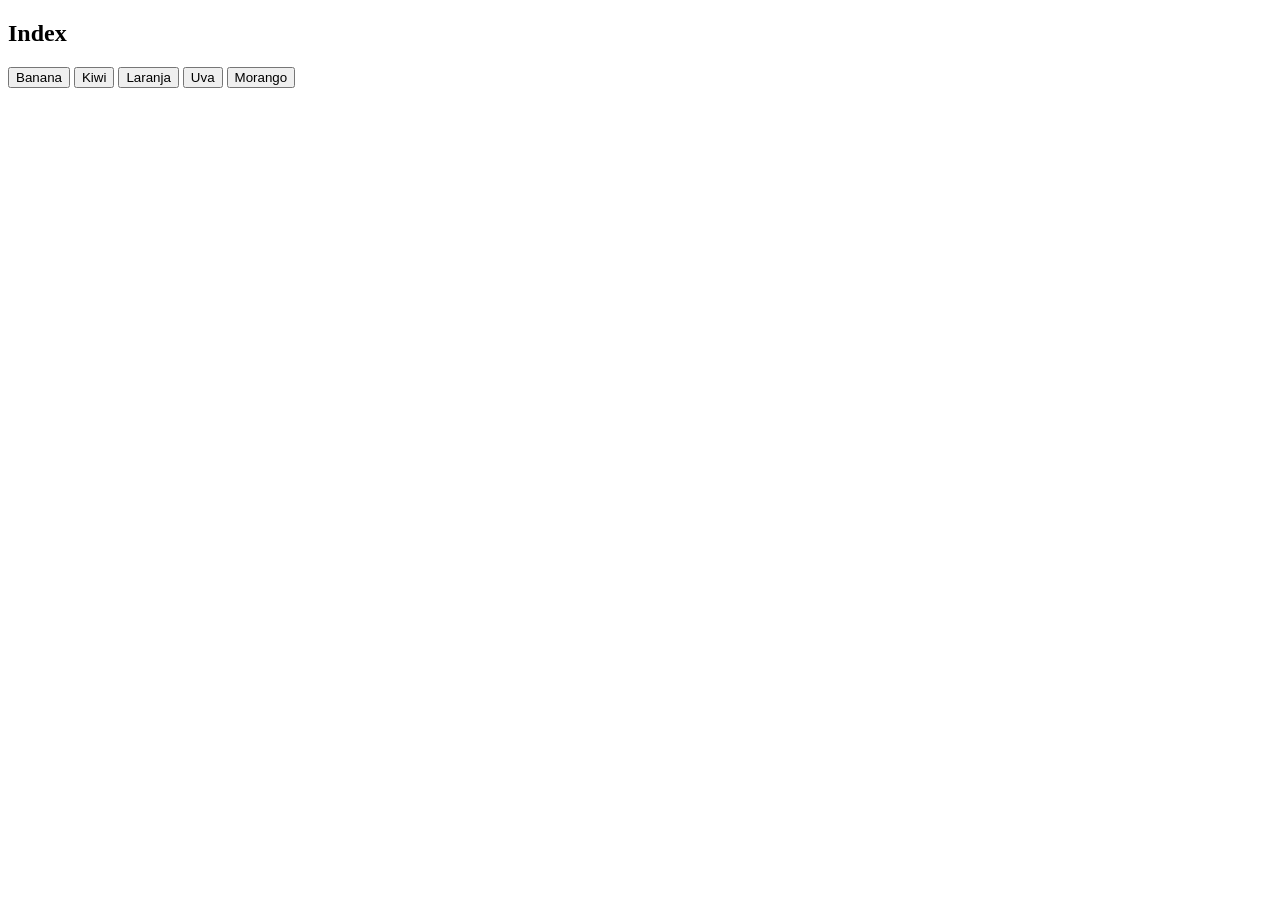
<file: html/index.html>
<!DOCTYPE html>
<html lang="en">
<head>
    <meta charset="UTF-8">
    <meta name="viewport" content="width=device-width, initial-scale=1.0">
    <title>Document</title>
</head>
<body>
    <header></header>

    <nav></nav>

    <div id="div1">
        <h2>Index</h2>
        <button onclick="window.location.href='banana.html'">Banana</button>
        <button onclick="window.location.href='kiwi.html'">Kiwi</button>
        <button onclick="window.location.href='laranja.html'">Laranja</button>
        <button onclick="window.location.href='uva.html'">Uva</button>
        <button onclick="window.location.href='morango.html'">Morango</button>
    </div>

    <footer></footer>
</body>
</html>
</file>
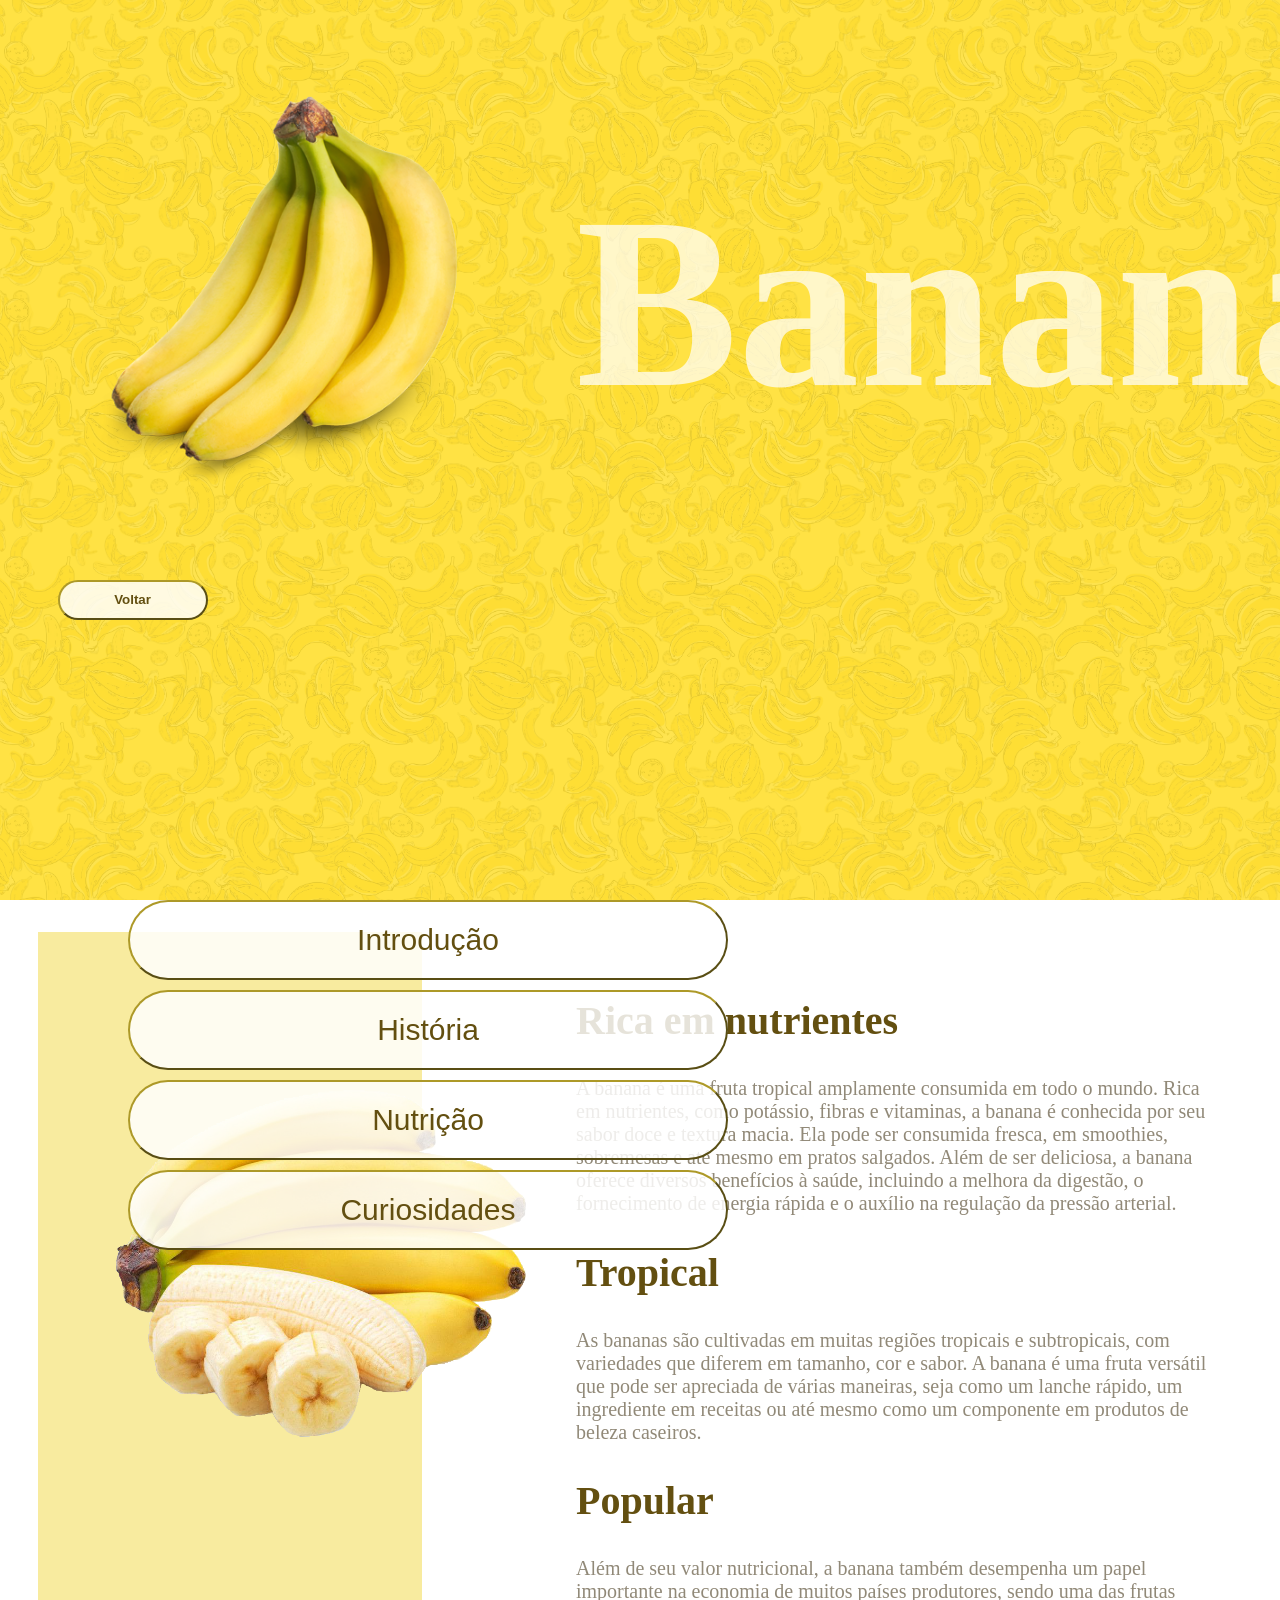
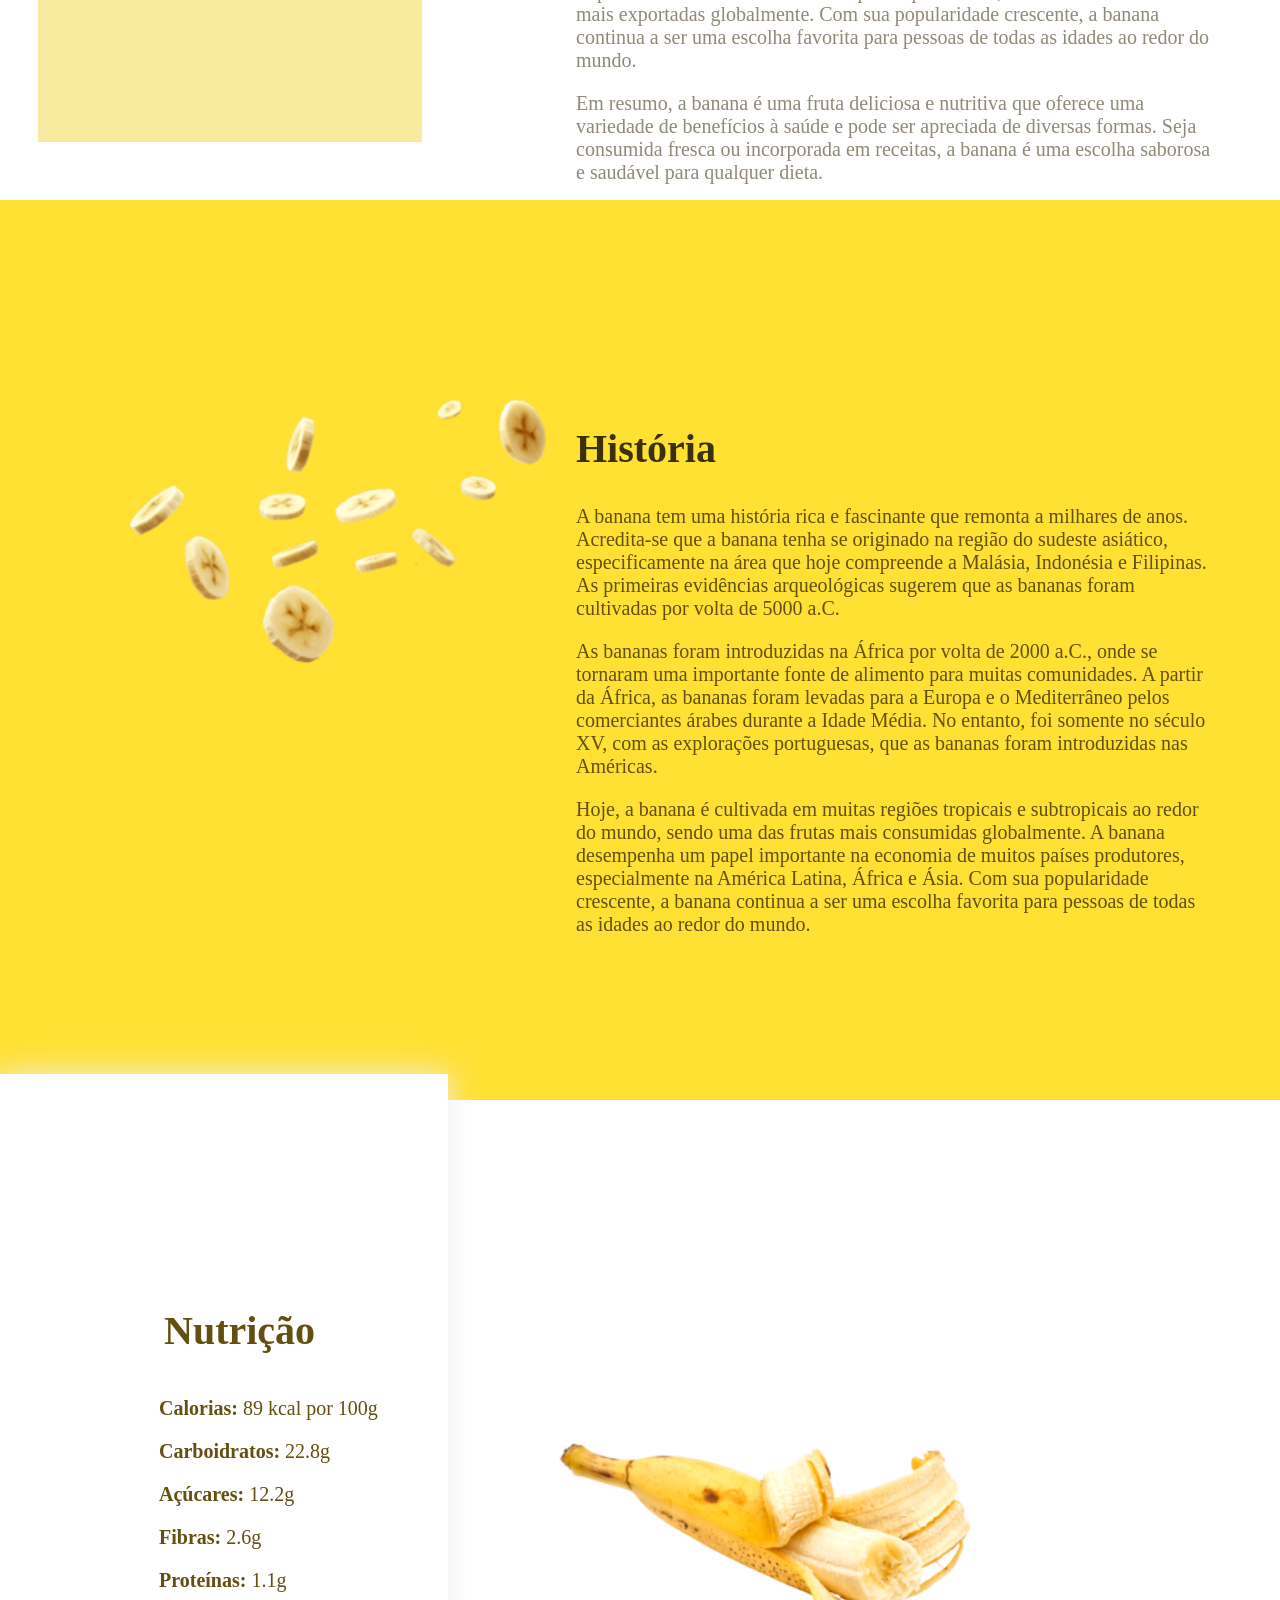
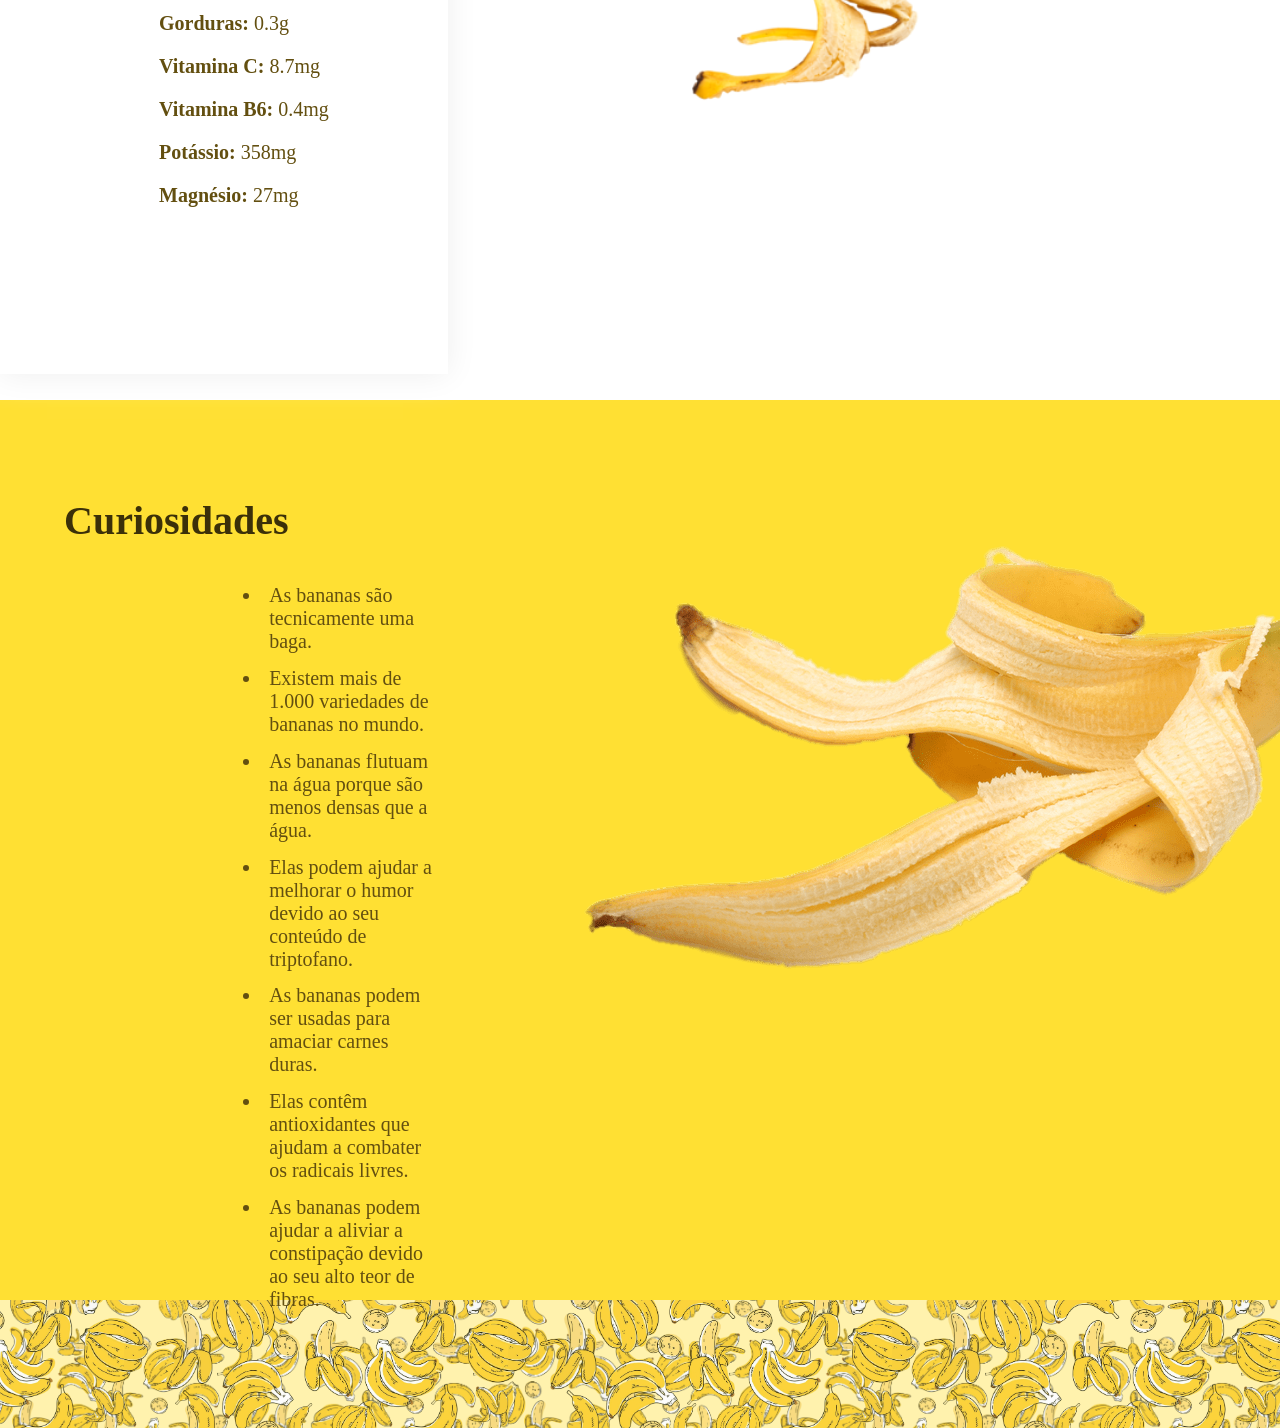
<file: html/banana.html>
<!DOCTYPE html>
<html lang="en">
<head>
    <meta charset="UTF-8">
    <meta name="viewport" content="width=device-width, initial-scale=1.0">
    <link rel="stylesheet" href="../css/banana.css">
    <link rel="shortcut icon" href="favicon.ico" type="image/x-icon">
    <title>Bananas</title>
</head>
<body>
    <header></header>

    <nav></nav>

    <div id="div1">

        <div class="imagem">
            <img src="../images/banana3.png" alt="Cacho de Bananas">
            <button onclick="window.location.href='index.html'">Voltar</button>
        </div>

        <div class="texto">
            <h1>Banana</h1>
            <button onclick="window.location.href='#div2'">Introdução</button>
            <button onclick="window.location.href='#div3'">História</button>
            <button onclick="window.location.href='#div4'">Nutrição</button>
            <button onclick="window.location.href='#div5'">Curiosidades</button>
            
        </div>
    
    </div>

    <div id="div2">
        <div class="texto">
            <h2>Rica em nutrientes</h2>
            <p>A banana é uma fruta tropical amplamente consumida em todo o mundo. Rica em nutrientes, como potássio, fibras e vitaminas, a banana é conhecida por seu sabor doce e textura macia. Ela pode ser consumida fresca, em smoothies, sobremesas e até mesmo em pratos salgados. Além de ser deliciosa, a banana oferece diversos benefícios à saúde, incluindo a melhora da digestão, o fornecimento de energia rápida e o auxílio na regulação da pressão arterial.</p>
            <h2>Tropical</h2>
            <p>As bananas são cultivadas em muitas regiões tropicais e subtropicais, com variedades que diferem em tamanho, cor e sabor. A banana é uma fruta versátil que pode ser apreciada de várias maneiras, seja como um lanche rápido, um ingrediente em receitas ou até mesmo como um componente em produtos de beleza caseiros.</p>
            <h2>Popular</h2>
            <p>Além de seu valor nutricional, a banana também desempenha um papel importante na economia de muitos países produtores, sendo uma das frutas mais exportadas globalmente. Com sua popularidade crescente, a banana continua a ser uma escolha favorita para pessoas de todas as idades ao redor do mundo.</p>
            <p>Em resumo, a banana é uma fruta deliciosa e nutritiva que oferece uma variedade de benefícios à saúde e pode ser apreciada de diversas formas. Seja consumida fresca ou incorporada em receitas, a banana é uma escolha saborosa e saudável para qualquer dieta.</p>   
        </div>

        <div class="imagem">
            <img src="../images/banana6.png" alt="Cacho de Bananas Deitado">
        </div>
     
    </div>

    <div id="div3">
        <div class="texto">
            <h2>História</h2>
            <p>A banana tem uma história rica e fascinante que remonta a milhares de anos. Acredita-se que a banana tenha se originado na região do sudeste asiático, especificamente na área que hoje compreende a Malásia, Indonésia e Filipinas. As primeiras evidências arqueológicas sugerem que as bananas foram cultivadas por volta de 5000 a.C.</p>
            <p>As bananas foram introduzidas na África por volta de 2000 a.C., onde se tornaram uma importante fonte de alimento para muitas comunidades. A partir da África, as bananas foram levadas para a Europa e o Mediterrâneo pelos comerciantes árabes durante a Idade Média. No entanto, foi somente no século XV, com as explorações portuguesas, que as bananas foram introduzidas nas Américas.</p>
            <p>Hoje, a banana é cultivada em muitas regiões tropicais e subtropicais ao redor do mundo, sendo uma das frutas mais consumidas globalmente. A banana desempenha um papel importante na economia de muitos países produtores, especialmente na América Latina, África e Ásia. Com sua popularidade crescente, a banana continua a ser uma escolha favorita para pessoas de todas as idades ao redor do mundo.</p>        
        </div>

        <div class="imagem">
            <img src="../images/banana5.png" alt="Cacho de Bananas Deitado">
        </div>

    </div>

    <div id="div4">
        <div class="texto">
            <h2>Nutrição</h2>
            <ul>
                <li><b>Calorias:</b> 89 kcal por 100g</li>
                <li><b>Carboidratos:</b> 22.8g</li>
                <li><b>Açúcares:</b> 12.2g</li>
                <li><b>Fibras:</b> 2.6g</li>
                <li><b>Proteínas:</b> 1.1g</li>
                <li><b>Gorduras:</b> 0.3g</li>
                <li><b>Vitamina C:</b> 8.7mg</li>
                <li><b>Vitamina B6:</b> 0.4mg</li>
                <li><b>Potássio:</b> 358mg</li>
                <li><b>Magnésio:</b> 27mg</li>
            </ul>            
        </div>

        <div class="imagem">
            <img src="../images/banana9.png" alt="Cacho de Bananas Deitado">
        </div>

    </div>

    <div id="div5">
        <div class="texto">
            <h2>Curiosidades</h2>
            <ul>
                <li>As bananas são tecnicamente uma baga.</li>
                <li>Existem mais de 1.000 variedades de bananas no mundo.</li>
                <li>As bananas flutuam na água porque são menos densas que a água.</li>
                <li>Elas podem ajudar a melhorar o humor devido ao seu conteúdo de triptofano.</li>
                <li>As bananas podem ser usadas para amaciar carnes duras.</li>
                <li>Elas contêm antioxidantes que ajudam a combater os radicais livres.</li>
                <li>As bananas podem ajudar a aliviar a constipação devido ao seu alto teor de fibras.</li>            
        </div>

        <div class="imagem">
            <img src="../images/banana8.webp" alt="Cacho de Bananas Deitado">
        </div>
    </div>

    <footer></footer>
</body>    
</html>
</file>
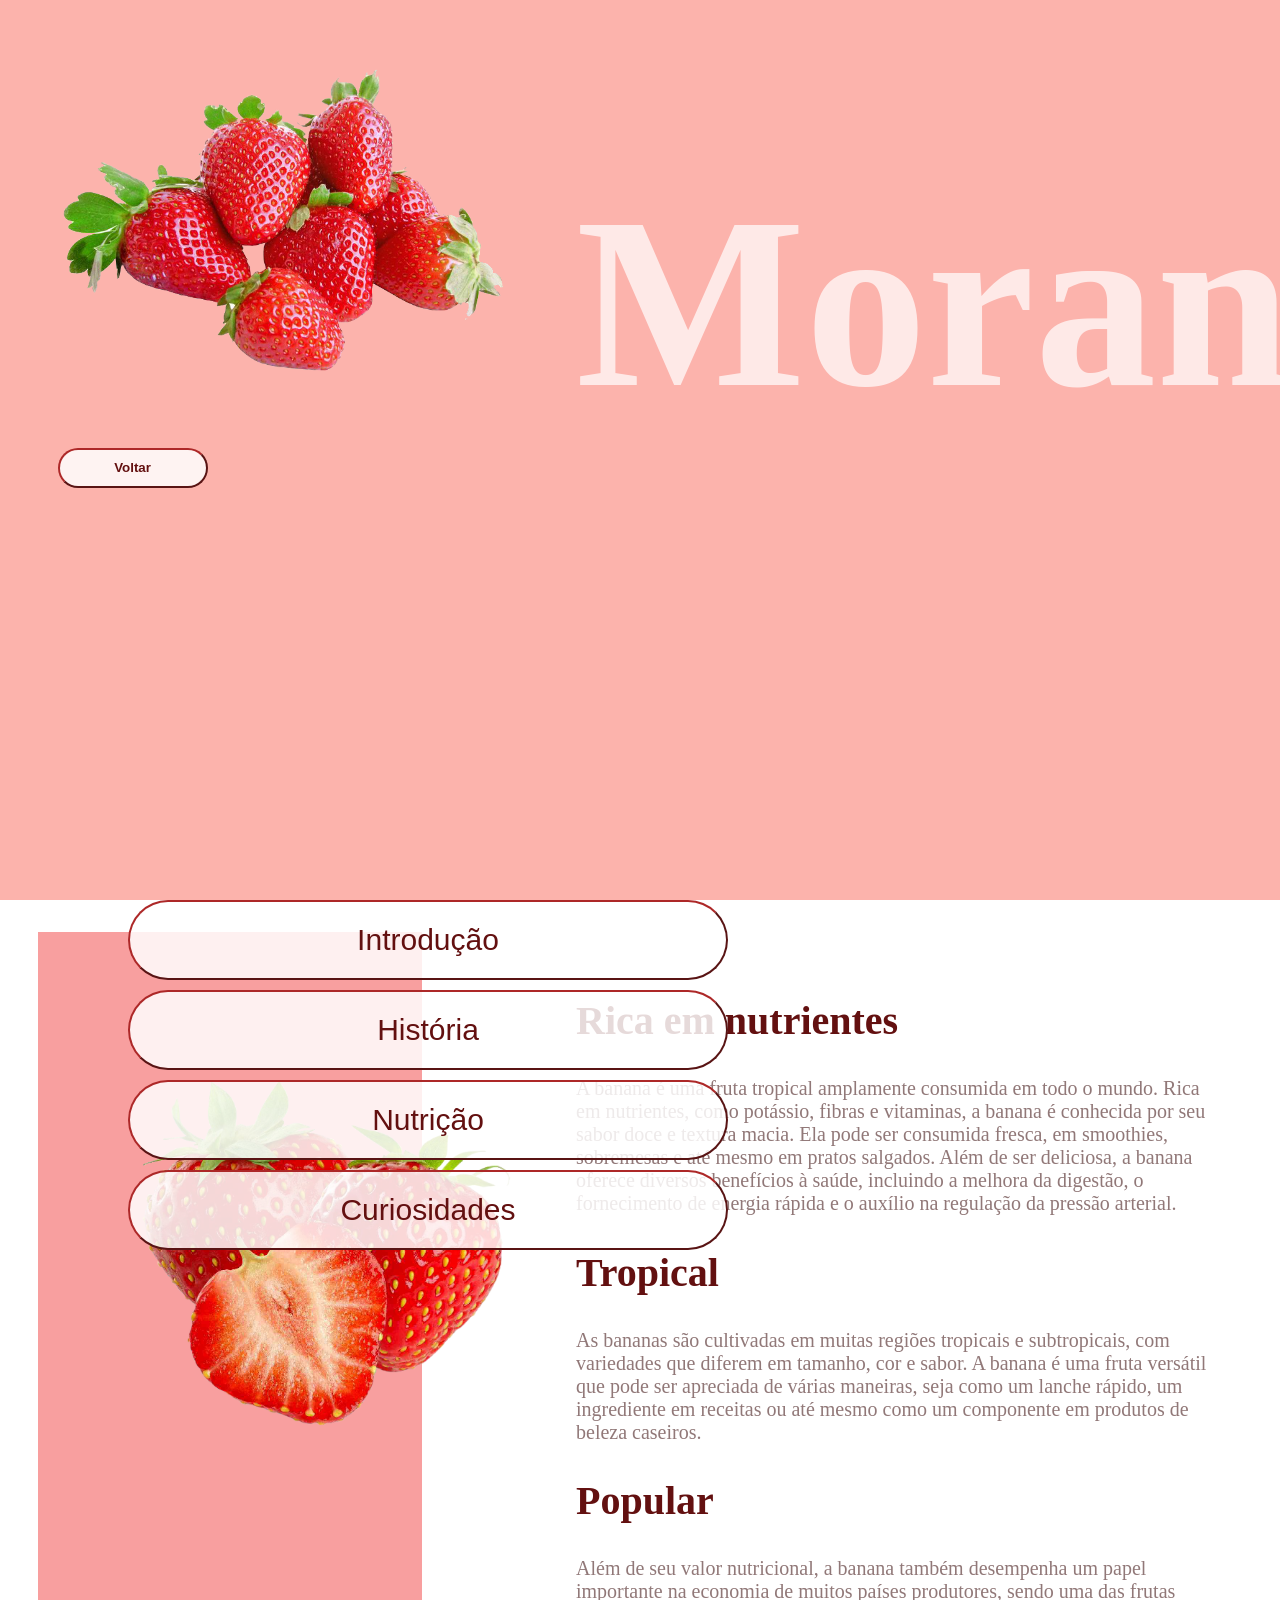
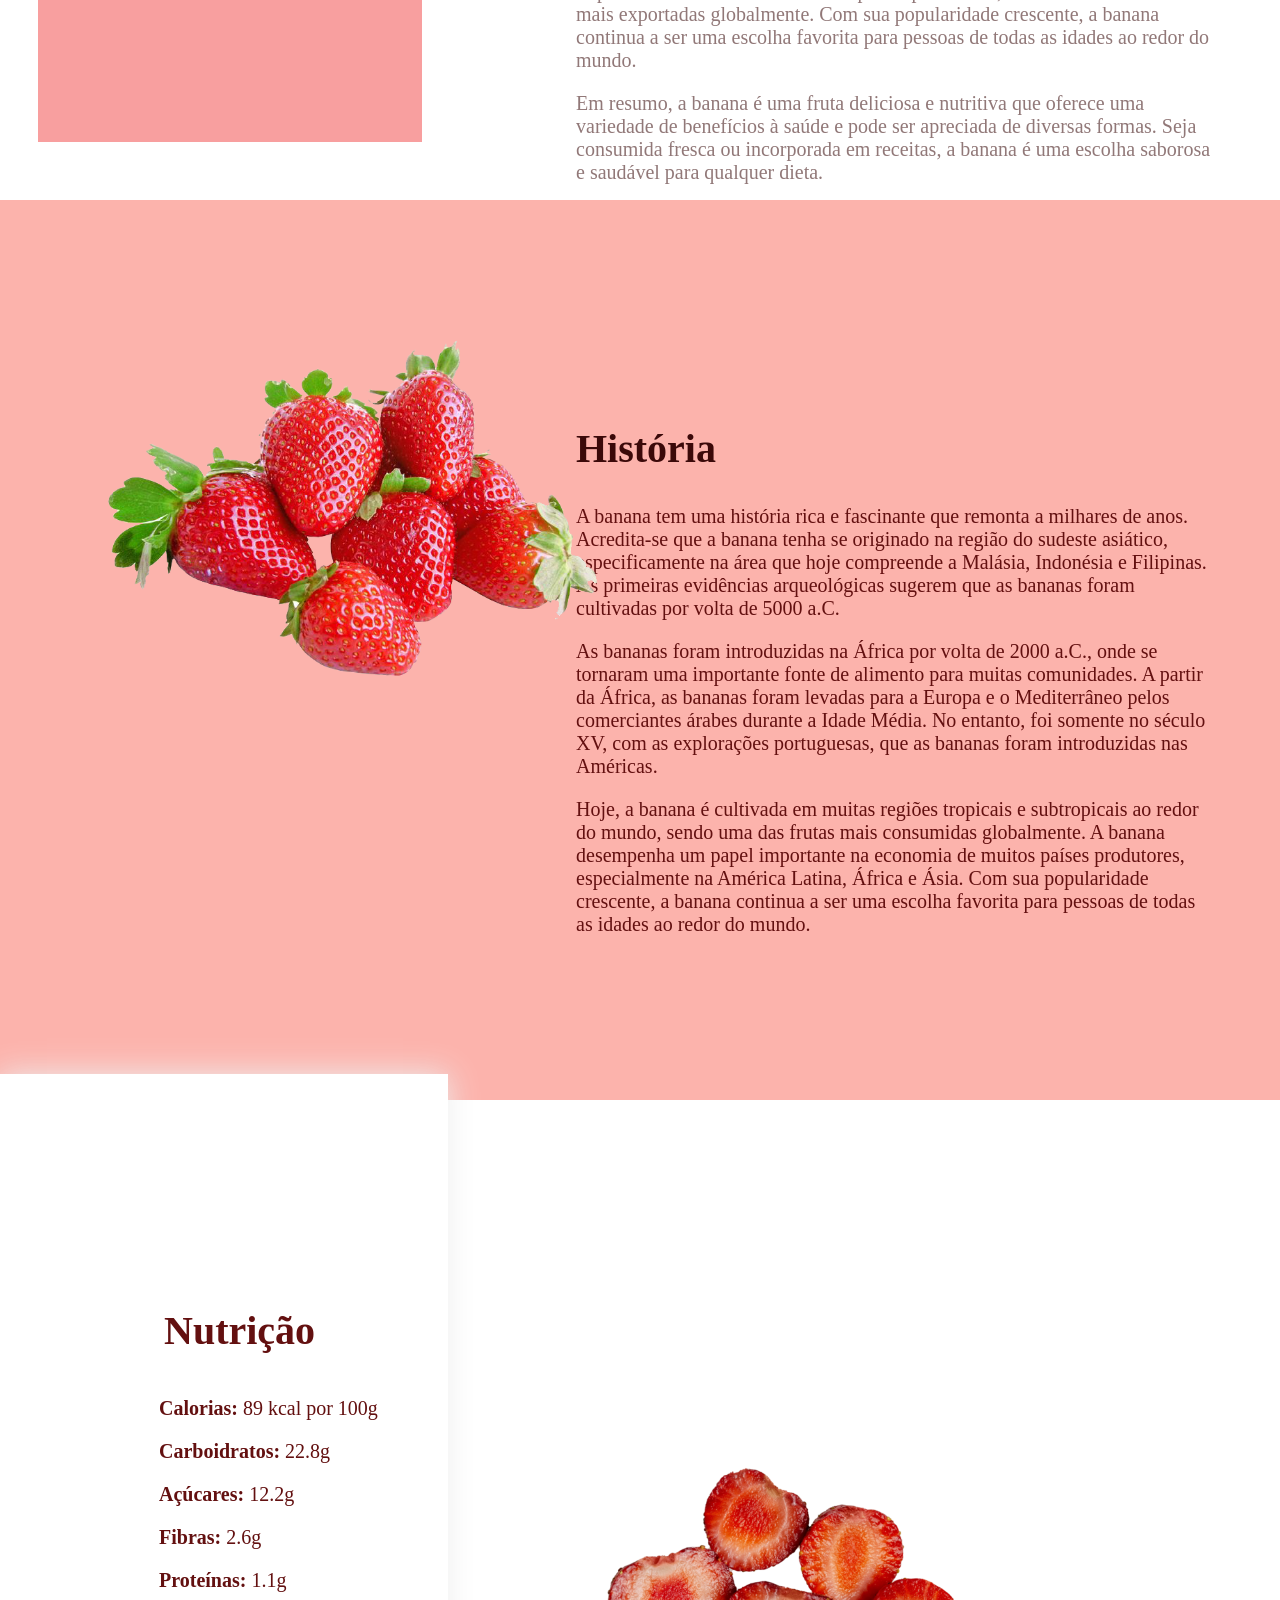
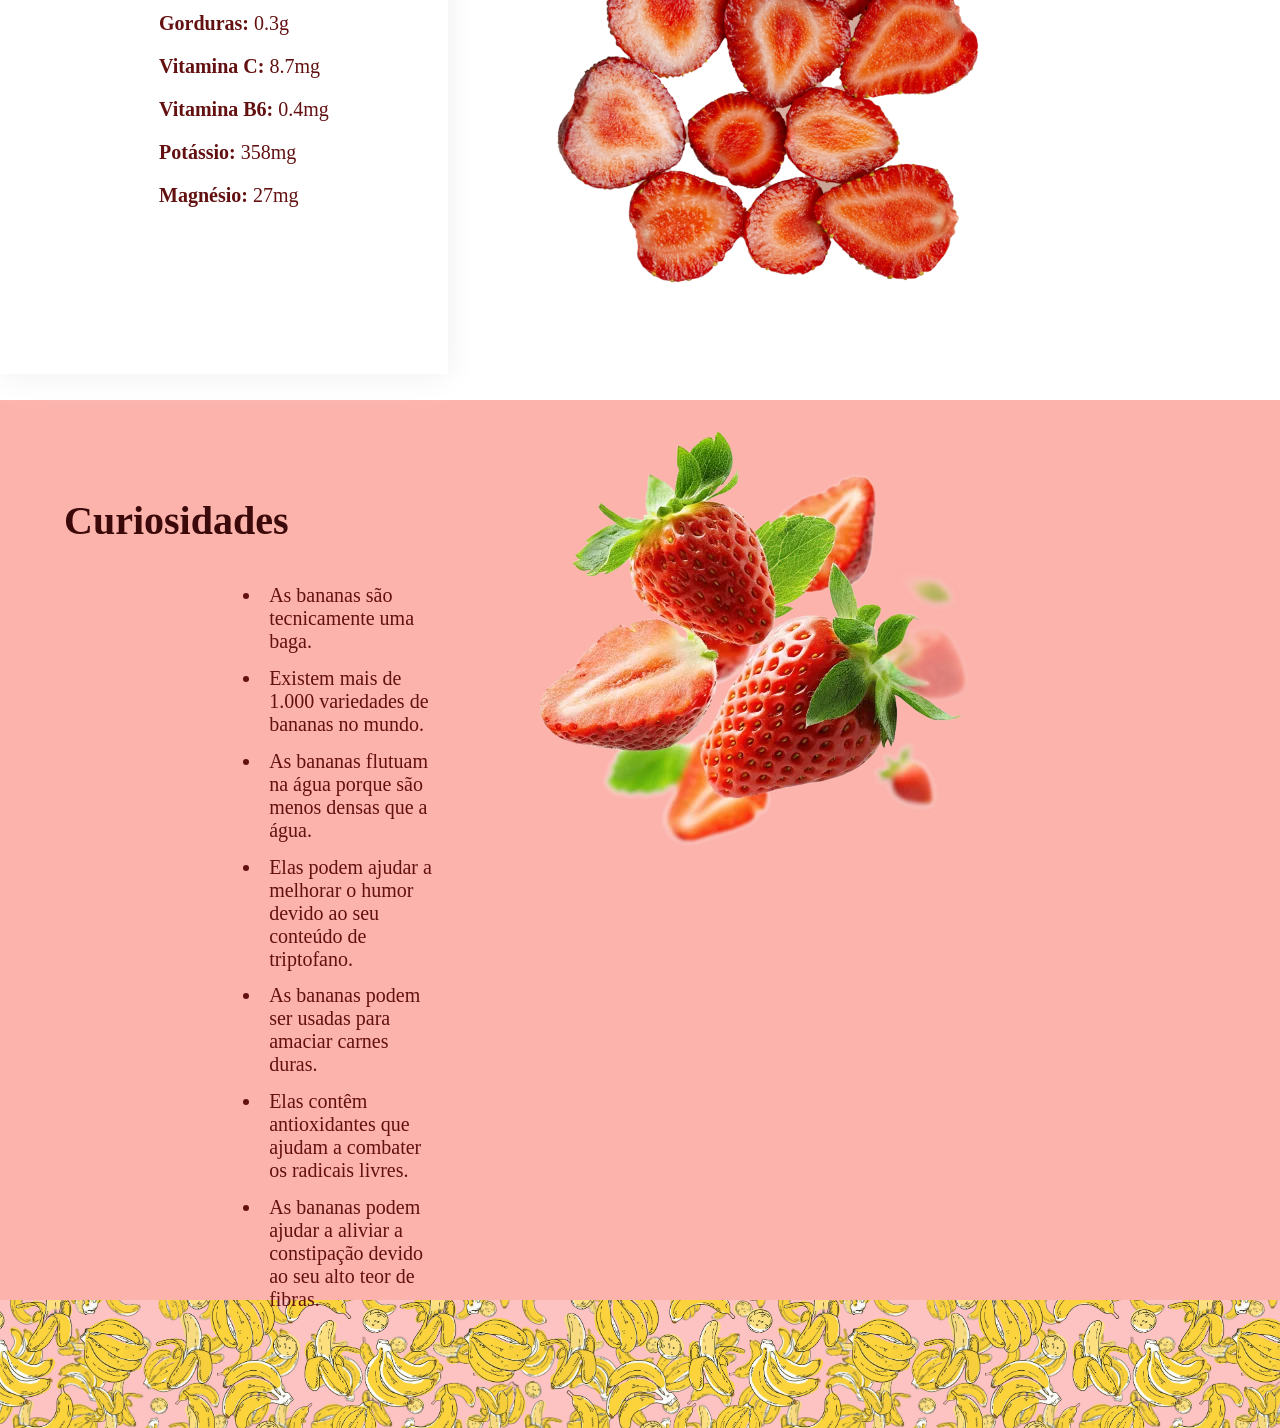
<file: html/morango.html>
<!DOCTYPE html>
<html lang="en">
<head>
    <meta charset="UTF-8">
    <meta name="viewport" content="width=device-width, initial-scale=1.0">
    <link rel="stylesheet" href="../css/banana.css">
    <link rel="stylesheet" href="../css/morango.css">
    <link rel="shortcut icon" href="favicon.ico" type="image/x-icon">
    <title>Morangos</title>
</head>
<body>
    <header></header>

    <nav></nav>

    <div id="div1">

        <div class="imagem">
            <img src="../images/morango3.png" alt="Cacho de Bananas">
            <button onclick="window.location.href='index.html'">Voltar</button>
        </div>

        <div class="texto">
            <h1>Morango</h1>
            <button onclick="window.location.href='#div2'">Introdução</button>
            <button onclick="window.location.href='#div3'">História</button>
            <button onclick="window.location.href='#div4'">Nutrição</button>
            <button onclick="window.location.href='#div5'">Curiosidades</button>
            
        </div>
    
    </div>

    <div id="div2">
        <div class="texto">
            <h2>Rica em nutrientes</h2>
            <p>A banana é uma fruta tropical amplamente consumida em todo o mundo. Rica em nutrientes, como potássio, fibras e vitaminas, a banana é conhecida por seu sabor doce e textura macia. Ela pode ser consumida fresca, em smoothies, sobremesas e até mesmo em pratos salgados. Além de ser deliciosa, a banana oferece diversos benefícios à saúde, incluindo a melhora da digestão, o fornecimento de energia rápida e o auxílio na regulação da pressão arterial.</p>
            <h2>Tropical</h2>
            <p>As bananas são cultivadas em muitas regiões tropicais e subtropicais, com variedades que diferem em tamanho, cor e sabor. A banana é uma fruta versátil que pode ser apreciada de várias maneiras, seja como um lanche rápido, um ingrediente em receitas ou até mesmo como um componente em produtos de beleza caseiros.</p>
            <h2>Popular</h2>
            <p>Além de seu valor nutricional, a banana também desempenha um papel importante na economia de muitos países produtores, sendo uma das frutas mais exportadas globalmente. Com sua popularidade crescente, a banana continua a ser uma escolha favorita para pessoas de todas as idades ao redor do mundo.</p>
            <p>Em resumo, a banana é uma fruta deliciosa e nutritiva que oferece uma variedade de benefícios à saúde e pode ser apreciada de diversas formas. Seja consumida fresca ou incorporada em receitas, a banana é uma escolha saborosa e saudável para qualquer dieta.</p>   
        </div>

        <div class="imagem">
            <img src="../images/morango2.png" alt="Cacho de Bananas Deitado">
        </div>
     
    </div>

    <div id="div3">
        <div class="texto">
            <h2>História</h2>
            <p>A banana tem uma história rica e fascinante que remonta a milhares de anos. Acredita-se que a banana tenha se originado na região do sudeste asiático, especificamente na área que hoje compreende a Malásia, Indonésia e Filipinas. As primeiras evidências arqueológicas sugerem que as bananas foram cultivadas por volta de 5000 a.C.</p>
            <p>As bananas foram introduzidas na África por volta de 2000 a.C., onde se tornaram uma importante fonte de alimento para muitas comunidades. A partir da África, as bananas foram levadas para a Europa e o Mediterrâneo pelos comerciantes árabes durante a Idade Média. No entanto, foi somente no século XV, com as explorações portuguesas, que as bananas foram introduzidas nas Américas.</p>
            <p>Hoje, a banana é cultivada em muitas regiões tropicais e subtropicais ao redor do mundo, sendo uma das frutas mais consumidas globalmente. A banana desempenha um papel importante na economia de muitos países produtores, especialmente na América Latina, África e Ásia. Com sua popularidade crescente, a banana continua a ser uma escolha favorita para pessoas de todas as idades ao redor do mundo.</p>        
        </div>

        <div class="imagem">
            <img src="../images/morango3.png" alt="Cacho de Bananas Deitado">
        </div>

    </div>

    <div id="div4">
        <div class="texto">
            <h2>Nutrição</h2>
            <ul>
                <li><b>Calorias:</b> 89 kcal por 100g</li>
                <li><b>Carboidratos:</b> 22.8g</li>
                <li><b>Açúcares:</b> 12.2g</li>
                <li><b>Fibras:</b> 2.6g</li>
                <li><b>Proteínas:</b> 1.1g</li>
                <li><b>Gorduras:</b> 0.3g</li>
                <li><b>Vitamina C:</b> 8.7mg</li>
                <li><b>Vitamina B6:</b> 0.4mg</li>
                <li><b>Potássio:</b> 358mg</li>
                <li><b>Magnésio:</b> 27mg</li>
            </ul>            
        </div>

        <div class="imagem">
            <img src="../images/morango7.webp" alt="Cacho de Bananas Deitado">
        </div>

    </div>

    <div id="div5">
        <div class="texto">
            <h2>Curiosidades</h2>
            <ul>
                <li>As bananas são tecnicamente uma baga.</li>
                <li>Existem mais de 1.000 variedades de bananas no mundo.</li>
                <li>As bananas flutuam na água porque são menos densas que a água.</li>
                <li>Elas podem ajudar a melhorar o humor devido ao seu conteúdo de triptofano.</li>
                <li>As bananas podem ser usadas para amaciar carnes duras.</li>
                <li>Elas contêm antioxidantes que ajudam a combater os radicais livres.</li>
                <li>As bananas podem ajudar a aliviar a constipação devido ao seu alto teor de fibras.</li>            
        </div>

        <div class="imagem">
            <img src="../images/morango4.webp" alt="Cacho de Bananas Deitado">
        </div>
    </div>

    <footer></footer>
</body>    
</html>
</file>
<file: css/banana.css>
body{
    margin: 0%;
    background-color: #ffe13567;
    background-image: url(../images/banana.png), url(../images/banana2.png);
    background-size: 30%, 20%;
    background-position: 60% 30%, 30% 90%;
    font-family: Georgia, 'Times New Roman', Times, serif, 'Arial Narrow', Arial, sans-serif;
}

div{
    height: 100vh;
    width: 100%;
}

#div1{
    background-color: hsla(51, 100%, 60%, 0.863);
}

#div1 > div.imagem{
    width: 45%;
    float: left;
}

#div1 > div.imagem > img{
    width: 80%;
    margin: 10%;
}

#div1 > div.imagem > button{
    color: #634f10;
    padding: 10px;
    margin-left: 10%;
    justify-content: center;
    width: 150px;
    height: 40px;
    border-color: #ad9928;
    border-radius: 40px;
    background-color: #ffffffd7;
    font-weight: bold;
}

#div1 > div.texto > h1{
    width: 55%;
    float: right;
    font-size: 27vh;
    margin-bottom: 0;
    color: #ffffffb6;
    font-weight: bold;
}

#div1 > div.texto> button{
    color: #634f10;
    padding: 10px; 
    margin-bottom: 10px;
    margin-left: 10%;
    justify-content: right;
    width: 600px;
    height: 80px;
    font-size: 30px;
    border-color: #ad9928;
    border-radius: 40px;
    background-color: #ffffffd7;
    font-weight: 500;
}

#div1 > div.texto> button:hover{
    background-color:#f8eb9f;
}

#div2{
    background-color: #ffffff;
    color: #918978;
}

#div2 > div.imagem{
    margin-top: 2.5%;
    margin-left: 3%;
    width: 30%;
    height: 90%;
    background-color: #f8eb9f;
    float: left;
}

#div2 > div.texto{
    width: 50%;
    float: right;
    font-size: 20px;
    padding: 5%;
    font-size: 200;
    text-align: left;
}

#div2 > div.texto > h2{
    color: #634f10;
    font-size: 40px;
    text-align: left;
    font-weight: 600;
}

#div2 > div.imagem > img{
    margin-top: 30%;
    margin-left: 20%;
    width: 110%;
    
}

#div3{
    background-color: #ffe033;
    color: #634f10;
}

#div3 > div.texto{
    width: 50%;
    float: right;
    font-size: 20px;
    padding: 5%;
    font-size: 200;
    text-align: left;
}

#div3 > div.texto > h2{
    color: #3b3009;
    font-size: 40px;
    text-align: left;
    font-weight: 400;
    font-weight: 600;
}

#div3 > div.imagem{
    width: 40%;
    height: 90%;
    float: left;
}

#div3 > div.imagem > img{
    margin-left: 20%;
    width: 100%;
}

#div4{
    background-color: #ffffff;
}

#div4 > div.texto{
    margin-top: -5%;
    padding-left: 5%;
    width: 30%;
    float: left;
    font-size: 20px;
    font-size: 200;
    text-align: left;
    background-color: #ffffff;
    box-shadow: 0px 0px 30px #eeeeee;
}

#div4 > div.texto > h2{
    font-size: 40px;
    text-align: left;
    font-weight: 400;
    color: #634f10;
    font-weight: 600;
    padding-top: 200px;
    padding-left: 100px;
}

#div4 > div.texto > ul > li{
    font-size: 20px;
    text-align: left;
    font-weight: 400;
    color: #634f10;
    list-style: none;
    padding: 10px;
    padding-left: 55px;

}

#div4 > div.imagem{
    width: 50vw;
    height: 70vh;
    float: left;
}

#div4 > div.imagem > img{
    width: 100%;
}

#div5{
    background-color: #ffe033;
}

#div5 > div.texto{
    color: #634f10;
    width: 30%;
    float: left;
    font-size: 20px;
    padding: 5%;
    font-size: 200;
    text-align: left;
}

#div5 > div.texto > ul > li{
    color: #634f10;
    width: 50%;
    height: 100%;
    float: right;
    font-size: 20px;
    padding: 2%;
    font-size: 200;
    text-align: left;
}
    

#div5 > div.texto > h2{
    text-align: left;
    color: #3b3009;
    font-size: 40px;
    text-align: left;
    font-weight: 400;
    font-weight: 600;
}

#div5 > div.imagem{
    width: 60%;
    float: right;
}
</file>
<file: css/morango.css>
body{
    margin: 0%;
    background-color: #fb696967;
    background-image: url(../images/banana.png), url(../images/banana2.png);
    background-size: 30%, 20%;
    background-position: 60% 30%, 30% 90%;
    font-family: Georgia, 'Times New Roman', Times, serif, 'Arial Narrow', Arial, sans-serif;
}

#div1{
    background-color: #fcb3ac;
}

#div1 > div.imagem > button{
    color: #631010;
    border-color: #ad2828;
    background-color: #ffffffd7;
}

#div1 > div.texto > h1{
    color: #ffffffb6;
}

#div1 > div.texto> button{
    color: #631010;
    border-color: #ad2828;
}

#div1 > div.texto> button:hover{
    background-color:#f89f9f;
}

#div2{
    background-color: #ffffff;
    color: #917878;
}

#div2 > div.imagem{
    background-color: #f89f9f;
}

#div2 > div.texto > h2{
    color: #631010;
}

#div3{
    background-color: #fcb3ac;
    color: #631010;
}

#div3 > div.texto > h2{
    color: #3b0909;
}

#div4{
    background-color: #ffffff;
}

#div4 > div.texto{
    background-color: #ffffff;
    box-shadow: 0px 0px 30px #eeeeee;
}

#div4 > div.texto > h2{
    color: #631010;
}

#div4 > div.texto > ul > li{
    color: #631010;
}

#div5{
    background-color: #fcb3ac;
}

#div5 > div.texto{
    color: #631010;
}

#div5 > div.texto > ul > li{
    color: #631010;
}

#div5 > div.texto > h2{
    color: #3b0909;
}
</file>
